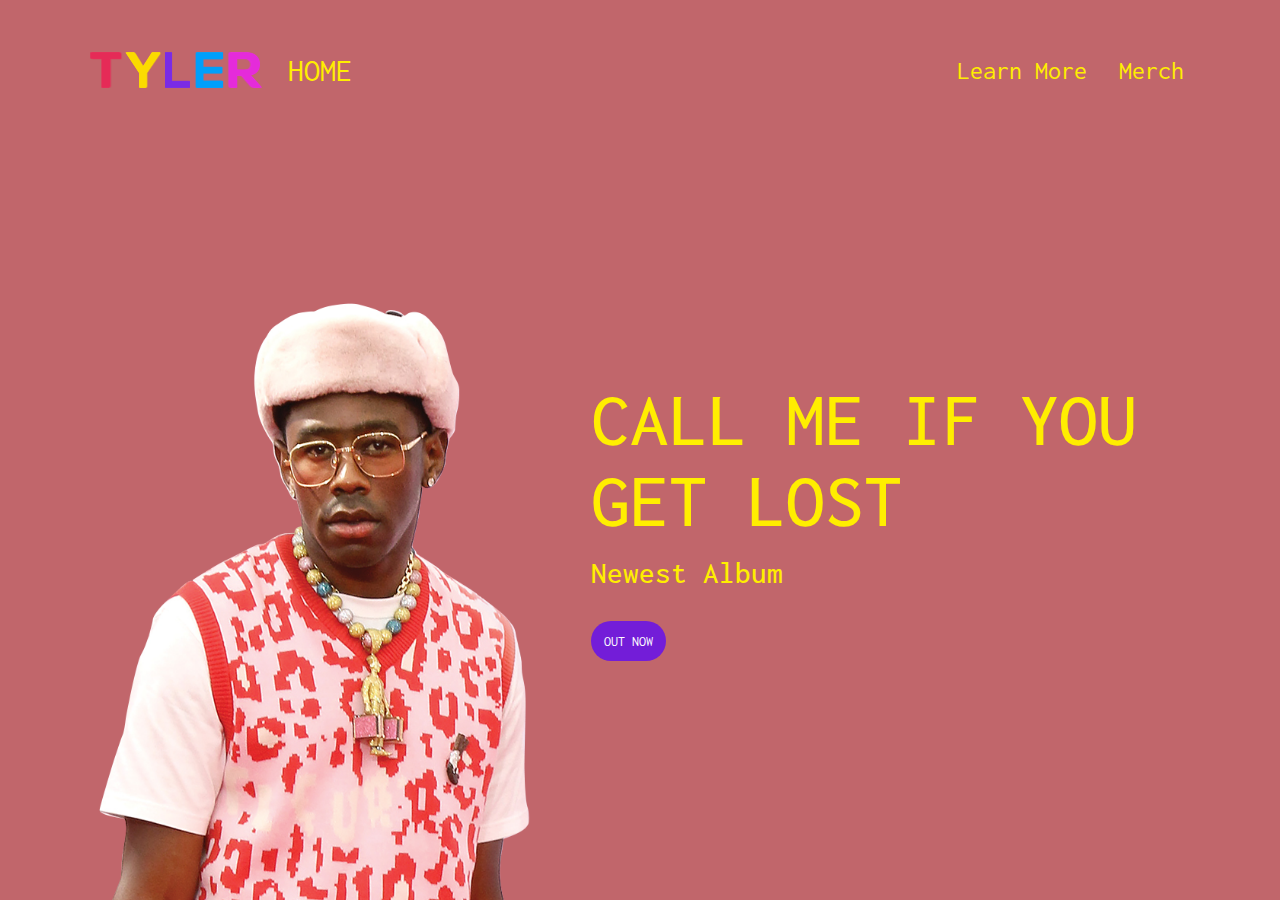
<file: index.html>
<!DOCTYPE html>
<html lang="en">

<head>
  <meta charset="UTF-8" />
  <meta http-equiv="X-UA-Compatible" content="IE=edge" />
  <meta name="viewport" content="width=device-width, initial-scale=1.0" />
  <link href="styles.css" rel="stylesheet" />
  <link href="index.css" rel="stylesheet" />
  <title>Tyler the creator</title>
</head>

<body class="container full-height-grow">
  <header class="main-header">
    <a href="index.html" class="brand-logo">
      <img src="images/logo.png" />
      <div class="brand-logo-name">HOME</div>
    </a>
    <nav class="main-nav">
      <ul>
        <li><a href="learnmore.html">Learn More</a></li>
        <li>
          <a href="https://golfwang.com/pages/book" target="_blank">Merch</a>
        </li>
      </ul>
    </nav>
  </header>
  <section class="home-main-section">
    <div class="img-wrapper">
      <div class="tyler-image"></div>
    </div>
    <div class="call-to-action">
      <h1 class="title">CALL ME IF YOU GET LOST</h1>
      <span class="subtitle">Newest Album</span>
      <a href="https://open.spotify.com/album/45ba6QAtNrdv6Ke4MFOKk9" class="btn" target="_blank">OUT NOW</a>
    </div>
  </section>
</body>

</html>
</file>
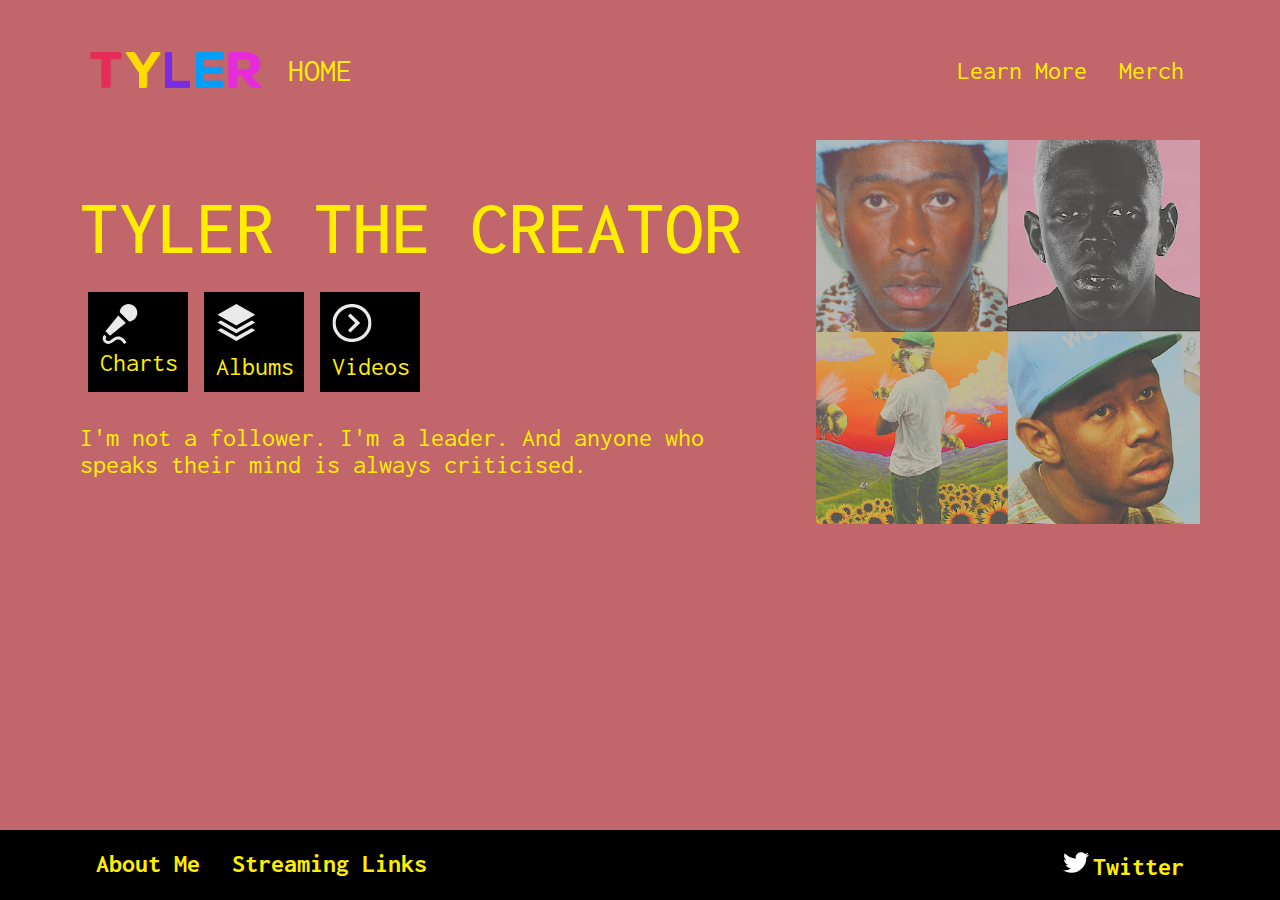
<file: learnmore.html>
<!DOCTYPE html>
<html lang="en">

<head>
  <meta charset="UTF-8" />
  <meta http-equiv="X-UA-Compatible" content="IE=edge" />
  <meta name="viewport" content="width=device-width, initial-scale=1.0" />
  <link href="styles.css" rel="stylesheet" />
  <link href="learnmore.css" rel="stylesheet" />
  <title>TYLER THE CREATOR</title>
</head>

<body class="full-height-grow">
  <div class="container">
    <header class="main-header">
      <a href="index.html" class="brand-logo">
        <img src="images/logo.png" />
        <div class="brand-logo-name">HOME</div>
      </a>
      <nav class="main-nav">
        <ul>
          <li><a href="learnmore.html">Learn More</a></li>
          <li><a href="https://golfwang.com/pages/book" target="_blank">Merch</a></li>
        </ul>
      </nav>
    </header>
    <section class="learn-main-section">
      <div class="call-to-action">
        <h1 class="title"> TYLER THE CREATOR</h1>
        <div class="icon-section">
          <div class="icon">
            <a class=icon_name href=https://www.billboard.com/artist/tyler-the-creator/ target="blank_">
              <img src="images/microphone.svg">
              Charts
          </div>
          </a>
          <a class=icon_name href=https://open.spotify.com/artist/4V8LLVI7PbaPR0K2TGSxFF target="blank_">
            <div class="icon">
              <img src="images/albums.svg">
              Albums
            </div>
          </a>
          <a class=icon_name href=https://www.youtube.com/c/TylerTheCreator target="blank_">
            <div class="icon">
              <img src="images/more.svg">
              Videos
            </div>
          </a>
        </div>
        I'm not a follower. I'm a leader. And anyone who speaks their mind is always criticised.

      </div>
      <img class="cover-img" src="images/covers.jpg">
    </section>
  </div>

  <footer class="main-footer">
    <div class="container">
      <nav class="footer-nav">
        <ul>
          <li><a href="https://thevogue.com/artists/tyler-the-creator-3/" target="_blank">About Me</a></li>
          <li><a href=https://tylerthecreator.lnk.to/CMIYGL target="_blank">Streaming Links</a></li>
        </ul>

      </nav>
      <nav class="footer-nav">
        <ul>
          <li><a href=https://twitter.com/tylerthecreator target="_blank" class="social-link"> <img
                src="images/twitter.svg">Twitter</a></li>
        </ul>
      </nav>

      </nav>
    </div>
  </footer>

</body>

</html>
</file>
<file: styles.css>
@import url("https://fonts.googleapis.com/css2?family=Inconsolata:wght@500;900&family=Varela+Round&display=swap");

*,
*::before,
*::after {
  box-sizing: border-box;
}

body {
  padding: 0;
  margin: 0;
  background-color: #c1666b;
  font-family: "Inconsolata", monospace;
  font-size: 1.6rem;
  color: #ffee00;
  min-height: 100vh;
}

.brand-logo {
  display: flex;
  align-items: center;
  font-size: 1.25em;
  color: inherit;
  text-decoration: none;
}

.brand-logo-name {
  margin-left: 1rem;
  color: inherit;
}

.full-height-grow {
  display: flex;
  flex-direction: column;
}

.main-nav ul,
.footer-nav ul {
  display: flex;
  margin: 0;
  padding: 0;
  list-style: none;
}

.social-link img {
  width: 1em;
  margin-right: 0.25rem;
}

.main-nav a,
.footer-nav a {
  color: inherit;
  text-decoration: none;
  padding: 1rem;
}

.main-nav a:hover,
.footer-nav a:hover {
  color: #731dd8;
}

.main-header,
.main-footer {
  display: flex;
  justify-content: space-between;
  align-items: center;
  height: 140px;
}

.main-header {
  height: 140px;
}

.main-footer {
  height: 70px;
  background-color: #000000;
  font-weight: bold;
}

.main-footer .container {
  display: flex;
  justify-content: space-between;
}

.container {
  max-width: 1200px;
  margin: 0 auto;
  padding: 0 40px;
  flex-grow: 1;
}

.title {
  font-weight: 500;
  font-size: 3em;
  margin-bottom: 1rem;
  margin-top: 0;
}

.subtitle {
  font-weight: 500;
  font-size: 1.2em;
  margin-bottom: 2rem;
  margin-right: 1.5rem;
}

.btn {
  color: white;
  background-color: #731dd8;
  padding: 0.8rem 0.8rem;
  border-radius: 1.5rem;
  text-decoration: none;
  font-size: 0.9rem;
}
</file>
<file: index.css>
.home-main-section {
  display: flex;
  align-items: stretch;
  justify-content: space-between;
  flex-grow: 1;
}

.home-main-section .img-wrapper {
  flex-grow: 1;
  flex-direction: column;
  display: flex;
  align-items: stretch;
  justify-content: flex-end;
}

.home-main-section .tyler-image {
  background-image: url(images/tyler.png);
  flex-grow: 1;
  max-height: 70vh;
  min-width: 55vh;
  background-size: contain;
  background-repeat: no-repeat;
  background-position: bottom left;
}

.home-main-section .call-to-action {
  display: flex;
  flex-direction: column;
  align-items: flex-start;
  margin: 1rem;
  align-self: center;
}

@media (max-widtih: 900px) {
  .home-main-section .img-wrapper {
    display: none;
  }

  .home-main-section {
    justify-content: center;
  }
}
</file>
<file: learnmore.css>
.learn-main-section {
  display: flex;
  align-items: center;
  justify-content: space-between;
  flex-grow: 1;
}

.learn-main-section .cover-img {
  width: 30vw;
  margin-left: 2rem;
  height: auto;
  max-width: 350;
}

.icon_name {
  text-decoration: none;
  color: #ffee00;
}

.icon_name:hover {
  color: #731dd8;
}

.icon-section {
  display: flex;
}

.icon {
  display: flex;
  flex-direction: column;
  justify-content: space-between;
  margin: 0.5rem;
  padding: 0.75rem;
  width: 100px;
  height: 100px;
  background-color: rgb(0, 0, 0);
  margin-bottom: 2rem;
}

.icon img {
  width: 40px;
}

@media (max-width: 800px) {
  .learn-main-section {
    flex-direction: column;
    justify-content: center;
  }

  .learn-main-section .cover-img {
    margin-top: 2rem;
    height: 30vh;
    width: auto;
  }
}
</file>
